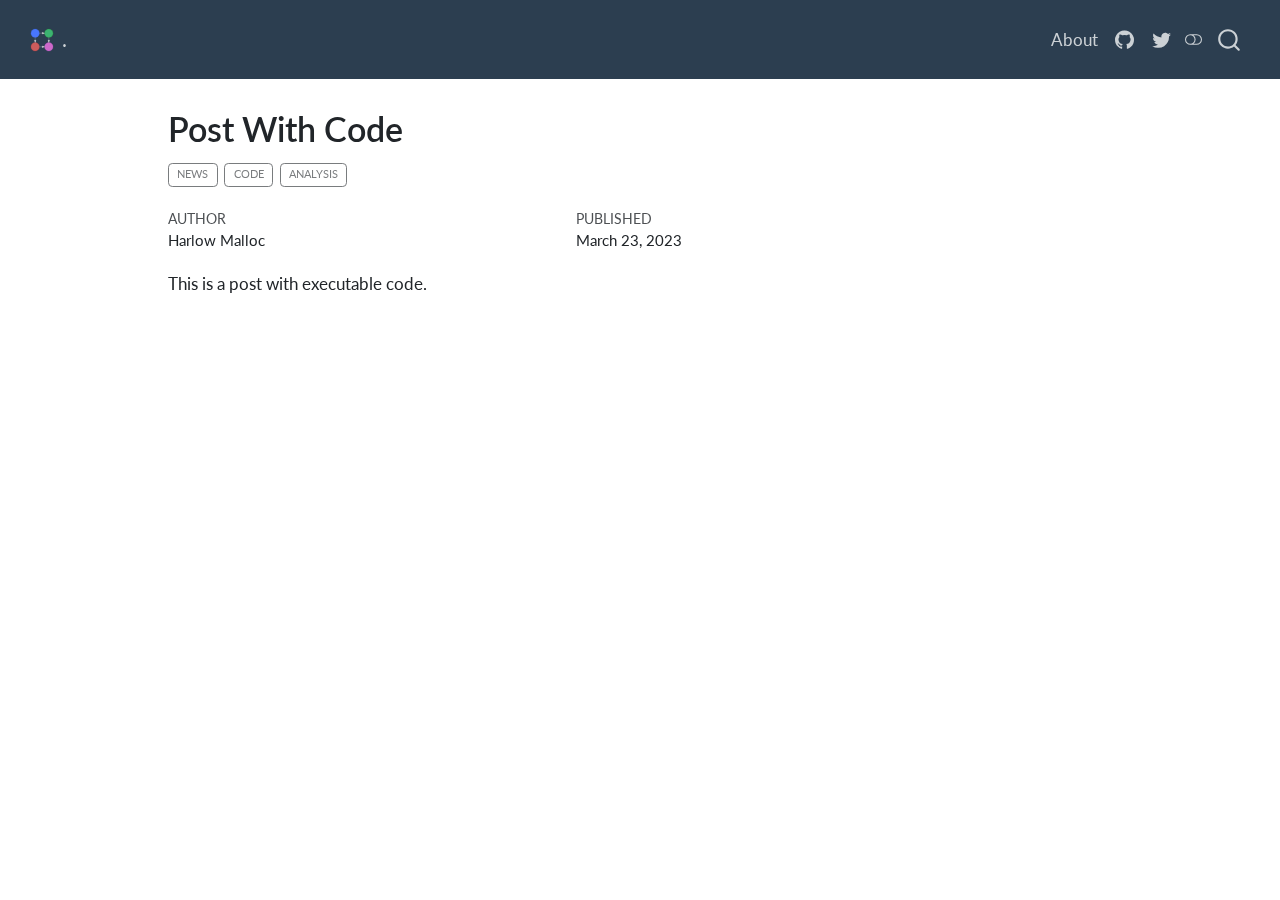
<file: posts/post-with-code/index.html>
<!DOCTYPE html>
<html xmlns="http://www.w3.org/1999/xhtml" lang="en" xml:lang="en"><head>

<meta charset="utf-8">
<meta name="generator" content="quarto-1.5.57">

<meta name="viewport" content="width=device-width, initial-scale=1.0, user-scalable=yes">

<meta name="author" content="Harlow Malloc">
<meta name="dcterms.date" content="2023-03-23">

<title>Post With Code – .</title>
<style>
code{white-space: pre-wrap;}
span.smallcaps{font-variant: small-caps;}
div.columns{display: flex; gap: min(4vw, 1.5em);}
div.column{flex: auto; overflow-x: auto;}
div.hanging-indent{margin-left: 1.5em; text-indent: -1.5em;}
ul.task-list{list-style: none;}
ul.task-list li input[type="checkbox"] {
  width: 0.8em;
  margin: 0 0.8em 0.2em -1em; /* quarto-specific, see https://github.com/quarto-dev/quarto-cli/issues/4556 */ 
  vertical-align: middle;
}
</style>


<script src="../../site_libs/quarto-nav/quarto-nav.js"></script>
<script src="../../site_libs/quarto-nav/headroom.min.js"></script>
<script src="../../site_libs/clipboard/clipboard.min.js"></script>
<script src="../../site_libs/quarto-search/autocomplete.umd.js"></script>
<script src="../../site_libs/quarto-search/fuse.min.js"></script>
<script src="../../site_libs/quarto-search/quarto-search.js"></script>
<meta name="quarto:offset" content="../../">
<link href="../../_assets/brand/favicon.ico" rel="icon">
<script src="../../site_libs/quarto-html/quarto.js"></script>
<script src="../../site_libs/quarto-html/popper.min.js"></script>
<script src="../../site_libs/quarto-html/tippy.umd.min.js"></script>
<script src="../../site_libs/quarto-html/anchor.min.js"></script>
<link href="../../site_libs/quarto-html/tippy.css" rel="stylesheet">
<link href="../../site_libs/quarto-html/quarto-syntax-highlighting.css" rel="stylesheet" class="quarto-color-scheme" id="quarto-text-highlighting-styles">
<link href="../../site_libs/quarto-html/quarto-syntax-highlighting-dark.css" rel="prefetch" class="quarto-color-scheme quarto-color-alternate" id="quarto-text-highlighting-styles">
<script src="../../site_libs/bootstrap/bootstrap.min.js"></script>
<link href="../../site_libs/bootstrap/bootstrap-icons.css" rel="stylesheet">
<link href="../../site_libs/bootstrap/bootstrap.min.css" rel="stylesheet" class="quarto-color-scheme" id="quarto-bootstrap" data-mode="light">
<link href="../../site_libs/bootstrap/bootstrap-dark.min.css" rel="prefetch" class="quarto-color-scheme quarto-color-alternate" id="quarto-bootstrap" data-mode="dark">
<script id="quarto-search-options" type="application/json">{
  "location": "navbar",
  "copy-button": false,
  "collapse-after": 3,
  "panel-placement": "end",
  "type": "overlay",
  "limit": 50,
  "keyboard-shortcut": [
    "f",
    "/",
    "s"
  ],
  "show-item-context": false,
  "language": {
    "search-no-results-text": "No results",
    "search-matching-documents-text": "matching documents",
    "search-copy-link-title": "Copy link to search",
    "search-hide-matches-text": "Hide additional matches",
    "search-more-match-text": "more match in this document",
    "search-more-matches-text": "more matches in this document",
    "search-clear-button-title": "Clear",
    "search-text-placeholder": "",
    "search-detached-cancel-button-title": "Cancel",
    "search-submit-button-title": "Submit",
    "search-label": "Search"
  }
}</script>


<link rel="stylesheet" href="../../styles.css">
</head>

<body class="nav-fixed">

<div id="quarto-search-results"></div>
  <header id="quarto-header" class="headroom fixed-top">
    <nav class="navbar navbar-expand-sm " data-bs-theme="dark">
      <div class="navbar-container container-fluid">
      <div class="navbar-brand-container mx-auto">
    <a href="../../index.html" class="navbar-brand navbar-brand-logo">
    <img src="../../_assets/brand/logo-darkbg.svg" alt="" class="navbar-logo">
    </a>
    <a class="navbar-brand" href="../../index.html">
    <span class="navbar-title">.</span>
    </a>
  </div>
            <div id="quarto-search" class="" title="Search"></div>
          <button class="navbar-toggler" type="button" data-bs-toggle="collapse" data-bs-target="#navbarCollapse" aria-controls="navbarCollapse" role="menu" aria-expanded="false" aria-label="Toggle navigation" onclick="if (window.quartoToggleHeadroom) { window.quartoToggleHeadroom(); }">
  <span class="navbar-toggler-icon"></span>
</button>
          <div class="collapse navbar-collapse" id="navbarCollapse">
            <ul class="navbar-nav navbar-nav-scroll ms-auto">
  <li class="nav-item">
    <a class="nav-link" href="../../about.html"> 
<span class="menu-text">About</span></a>
  </li>  
  <li class="nav-item compact">
    <a class="nav-link" href="https://github.com/"> <i class="bi bi-github" role="img">
</i> 
<span class="menu-text"></span></a>
  </li>  
  <li class="nav-item compact">
    <a class="nav-link" href="https://twitter.com"> <i class="bi bi-twitter" role="img">
</i> 
<span class="menu-text"></span></a>
  </li>  
</ul>
          </div> <!-- /navcollapse -->
            <div class="quarto-navbar-tools">
  <a href="" class="quarto-color-scheme-toggle quarto-navigation-tool  px-1" onclick="window.quartoToggleColorScheme(); return false;" title="Toggle dark mode"><i class="bi"></i></a>
</div>
      </div> <!-- /container-fluid -->
    </nav>
</header>
<!-- content -->
<div id="quarto-content" class="quarto-container page-columns page-rows-contents page-layout-article page-navbar">
<!-- sidebar -->
<!-- margin-sidebar -->
    <div id="quarto-margin-sidebar" class="sidebar margin-sidebar zindex-bottom">
        
    </div>
<!-- main -->
<main class="content" id="quarto-document-content">

<header id="title-block-header" class="quarto-title-block default">
<div class="quarto-title">
<h1 class="title">Post With Code</h1>
  <div class="quarto-categories">
    <div class="quarto-category">news</div>
    <div class="quarto-category">code</div>
    <div class="quarto-category">analysis</div>
  </div>
  </div>



<div class="quarto-title-meta">

    <div>
    <div class="quarto-title-meta-heading">Author</div>
    <div class="quarto-title-meta-contents">
             <p>Harlow Malloc </p>
          </div>
  </div>
    
    <div>
    <div class="quarto-title-meta-heading">Published</div>
    <div class="quarto-title-meta-contents">
      <p class="date">March 23, 2023</p>
    </div>
  </div>
  
    
  </div>
  


</header>


<p>This is a post with executable code.</p>



</main> <!-- /main -->
<script id="quarto-html-after-body" type="application/javascript">
window.document.addEventListener("DOMContentLoaded", function (event) {
  const toggleBodyColorMode = (bsSheetEl) => {
    const mode = bsSheetEl.getAttribute("data-mode");
    const bodyEl = window.document.querySelector("body");
    if (mode === "dark") {
      bodyEl.classList.add("quarto-dark");
      bodyEl.classList.remove("quarto-light");
    } else {
      bodyEl.classList.add("quarto-light");
      bodyEl.classList.remove("quarto-dark");
    }
  }
  const toggleBodyColorPrimary = () => {
    const bsSheetEl = window.document.querySelector("link#quarto-bootstrap");
    if (bsSheetEl) {
      toggleBodyColorMode(bsSheetEl);
    }
  }
  toggleBodyColorPrimary();  
  const disableStylesheet = (stylesheets) => {
    for (let i=0; i < stylesheets.length; i++) {
      const stylesheet = stylesheets[i];
      stylesheet.rel = 'prefetch';
    }
  }
  const enableStylesheet = (stylesheets) => {
    for (let i=0; i < stylesheets.length; i++) {
      const stylesheet = stylesheets[i];
      stylesheet.rel = 'stylesheet';
    }
  }
  const manageTransitions = (selector, allowTransitions) => {
    const els = window.document.querySelectorAll(selector);
    for (let i=0; i < els.length; i++) {
      const el = els[i];
      if (allowTransitions) {
        el.classList.remove('notransition');
      } else {
        el.classList.add('notransition');
      }
    }
  }
  const toggleGiscusIfUsed = (isAlternate, darkModeDefault) => {
    const baseTheme = document.querySelector('#giscus-base-theme')?.value ?? 'light';
    const alternateTheme = document.querySelector('#giscus-alt-theme')?.value ?? 'dark';
    let newTheme = '';
    if(darkModeDefault) {
      newTheme = isAlternate ? baseTheme : alternateTheme;
    } else {
      newTheme = isAlternate ? alternateTheme : baseTheme;
    }
    const changeGiscusTheme = () => {
      // From: https://github.com/giscus/giscus/issues/336
      const sendMessage = (message) => {
        const iframe = document.querySelector('iframe.giscus-frame');
        if (!iframe) return;
        iframe.contentWindow.postMessage({ giscus: message }, 'https://giscus.app');
      }
      sendMessage({
        setConfig: {
          theme: newTheme
        }
      });
    }
    const isGiscussLoaded = window.document.querySelector('iframe.giscus-frame') !== null;
    if (isGiscussLoaded) {
      changeGiscusTheme();
    }
  }
  const toggleColorMode = (alternate) => {
    // Switch the stylesheets
    const alternateStylesheets = window.document.querySelectorAll('link.quarto-color-scheme.quarto-color-alternate');
    manageTransitions('#quarto-margin-sidebar .nav-link', false);
    if (alternate) {
      enableStylesheet(alternateStylesheets);
      for (const sheetNode of alternateStylesheets) {
        if (sheetNode.id === "quarto-bootstrap") {
          toggleBodyColorMode(sheetNode);
        }
      }
    } else {
      disableStylesheet(alternateStylesheets);
      toggleBodyColorPrimary();
    }
    manageTransitions('#quarto-margin-sidebar .nav-link', true);
    // Switch the toggles
    const toggles = window.document.querySelectorAll('.quarto-color-scheme-toggle');
    for (let i=0; i < toggles.length; i++) {
      const toggle = toggles[i];
      if (toggle) {
        if (alternate) {
          toggle.classList.add("alternate");     
        } else {
          toggle.classList.remove("alternate");
        }
      }
    }
    // Hack to workaround the fact that safari doesn't
    // properly recolor the scrollbar when toggling (#1455)
    if (navigator.userAgent.indexOf('Safari') > 0 && navigator.userAgent.indexOf('Chrome') == -1) {
      manageTransitions("body", false);
      window.scrollTo(0, 1);
      setTimeout(() => {
        window.scrollTo(0, 0);
        manageTransitions("body", true);
      }, 40);  
    }
  }
  const isFileUrl = () => { 
    return window.location.protocol === 'file:';
  }
  const hasAlternateSentinel = () => {  
    let styleSentinel = getColorSchemeSentinel();
    if (styleSentinel !== null) {
      return styleSentinel === "alternate";
    } else {
      return false;
    }
  }
  const setStyleSentinel = (alternate) => {
    const value = alternate ? "alternate" : "default";
    if (!isFileUrl()) {
      window.localStorage.setItem("quarto-color-scheme", value);
    } else {
      localAlternateSentinel = value;
    }
  }
  const getColorSchemeSentinel = () => {
    if (!isFileUrl()) {
      const storageValue = window.localStorage.getItem("quarto-color-scheme");
      return storageValue != null ? storageValue : localAlternateSentinel;
    } else {
      return localAlternateSentinel;
    }
  }
  const darkModeDefault = false;
  let localAlternateSentinel = darkModeDefault ? 'alternate' : 'default';
  // Dark / light mode switch
  window.quartoToggleColorScheme = () => {
    // Read the current dark / light value 
    let toAlternate = !hasAlternateSentinel();
    toggleColorMode(toAlternate);
    setStyleSentinel(toAlternate);
    toggleGiscusIfUsed(toAlternate, darkModeDefault);
  };
  // Ensure there is a toggle, if there isn't float one in the top right
  if (window.document.querySelector('.quarto-color-scheme-toggle') === null) {
    const a = window.document.createElement('a');
    a.classList.add('top-right');
    a.classList.add('quarto-color-scheme-toggle');
    a.href = "";
    a.onclick = function() { try { window.quartoToggleColorScheme(); } catch {} return false; };
    const i = window.document.createElement("i");
    i.classList.add('bi');
    a.appendChild(i);
    window.document.body.appendChild(a);
  }
  // Switch to dark mode if need be
  if (hasAlternateSentinel()) {
    toggleColorMode(true);
  } else {
    toggleColorMode(false);
  }
  const icon = "";
  const anchorJS = new window.AnchorJS();
  anchorJS.options = {
    placement: 'right',
    icon: icon
  };
  anchorJS.add('.anchored');
  const isCodeAnnotation = (el) => {
    for (const clz of el.classList) {
      if (clz.startsWith('code-annotation-')) {                     
        return true;
      }
    }
    return false;
  }
  const onCopySuccess = function(e) {
    // button target
    const button = e.trigger;
    // don't keep focus
    button.blur();
    // flash "checked"
    button.classList.add('code-copy-button-checked');
    var currentTitle = button.getAttribute("title");
    button.setAttribute("title", "Copied!");
    let tooltip;
    if (window.bootstrap) {
      button.setAttribute("data-bs-toggle", "tooltip");
      button.setAttribute("data-bs-placement", "left");
      button.setAttribute("data-bs-title", "Copied!");
      tooltip = new bootstrap.Tooltip(button, 
        { trigger: "manual", 
          customClass: "code-copy-button-tooltip",
          offset: [0, -8]});
      tooltip.show();    
    }
    setTimeout(function() {
      if (tooltip) {
        tooltip.hide();
        button.removeAttribute("data-bs-title");
        button.removeAttribute("data-bs-toggle");
        button.removeAttribute("data-bs-placement");
      }
      button.setAttribute("title", currentTitle);
      button.classList.remove('code-copy-button-checked');
    }, 1000);
    // clear code selection
    e.clearSelection();
  }
  const getTextToCopy = function(trigger) {
      const codeEl = trigger.previousElementSibling.cloneNode(true);
      for (const childEl of codeEl.children) {
        if (isCodeAnnotation(childEl)) {
          childEl.remove();
        }
      }
      return codeEl.innerText;
  }
  const clipboard = new window.ClipboardJS('.code-copy-button:not([data-in-quarto-modal])', {
    text: getTextToCopy
  });
  clipboard.on('success', onCopySuccess);
  if (window.document.getElementById('quarto-embedded-source-code-modal')) {
    // For code content inside modals, clipBoardJS needs to be initialized with a container option
    // TODO: Check when it could be a function (https://github.com/zenorocha/clipboard.js/issues/860)
    const clipboardModal = new window.ClipboardJS('.code-copy-button[data-in-quarto-modal]', {
      text: getTextToCopy,
      container: window.document.getElementById('quarto-embedded-source-code-modal')
    });
    clipboardModal.on('success', onCopySuccess);
  }
    var localhostRegex = new RegExp(/^(?:http|https):\/\/localhost\:?[0-9]*\//);
    var mailtoRegex = new RegExp(/^mailto:/);
      var filterRegex = new RegExp('/' + window.location.host + '/');
    var isInternal = (href) => {
        return filterRegex.test(href) || localhostRegex.test(href) || mailtoRegex.test(href);
    }
    // Inspect non-navigation links and adorn them if external
 	var links = window.document.querySelectorAll('a[href]:not(.nav-link):not(.navbar-brand):not(.toc-action):not(.sidebar-link):not(.sidebar-item-toggle):not(.pagination-link):not(.no-external):not([aria-hidden]):not(.dropdown-item):not(.quarto-navigation-tool):not(.about-link)');
    for (var i=0; i<links.length; i++) {
      const link = links[i];
      if (!isInternal(link.href)) {
        // undo the damage that might have been done by quarto-nav.js in the case of
        // links that we want to consider external
        if (link.dataset.originalHref !== undefined) {
          link.href = link.dataset.originalHref;
        }
      }
    }
  function tippyHover(el, contentFn, onTriggerFn, onUntriggerFn) {
    const config = {
      allowHTML: true,
      maxWidth: 500,
      delay: 100,
      arrow: false,
      appendTo: function(el) {
          return el.parentElement;
      },
      interactive: true,
      interactiveBorder: 10,
      theme: 'quarto',
      placement: 'bottom-start',
    };
    if (contentFn) {
      config.content = contentFn;
    }
    if (onTriggerFn) {
      config.onTrigger = onTriggerFn;
    }
    if (onUntriggerFn) {
      config.onUntrigger = onUntriggerFn;
    }
    window.tippy(el, config); 
  }
  const noterefs = window.document.querySelectorAll('a[role="doc-noteref"]');
  for (var i=0; i<noterefs.length; i++) {
    const ref = noterefs[i];
    tippyHover(ref, function() {
      // use id or data attribute instead here
      let href = ref.getAttribute('data-footnote-href') || ref.getAttribute('href');
      try { href = new URL(href).hash; } catch {}
      const id = href.replace(/^#\/?/, "");
      const note = window.document.getElementById(id);
      if (note) {
        return note.innerHTML;
      } else {
        return "";
      }
    });
  }
  const xrefs = window.document.querySelectorAll('a.quarto-xref');
  const processXRef = (id, note) => {
    // Strip column container classes
    const stripColumnClz = (el) => {
      el.classList.remove("page-full", "page-columns");
      if (el.children) {
        for (const child of el.children) {
          stripColumnClz(child);
        }
      }
    }
    stripColumnClz(note)
    if (id === null || id.startsWith('sec-')) {
      // Special case sections, only their first couple elements
      const container = document.createElement("div");
      if (note.children && note.children.length > 2) {
        container.appendChild(note.children[0].cloneNode(true));
        for (let i = 1; i < note.children.length; i++) {
          const child = note.children[i];
          if (child.tagName === "P" && child.innerText === "") {
            continue;
          } else {
            container.appendChild(child.cloneNode(true));
            break;
          }
        }
        if (window.Quarto?.typesetMath) {
          window.Quarto.typesetMath(container);
        }
        return container.innerHTML
      } else {
        if (window.Quarto?.typesetMath) {
          window.Quarto.typesetMath(note);
        }
        return note.innerHTML;
      }
    } else {
      // Remove any anchor links if they are present
      const anchorLink = note.querySelector('a.anchorjs-link');
      if (anchorLink) {
        anchorLink.remove();
      }
      if (window.Quarto?.typesetMath) {
        window.Quarto.typesetMath(note);
      }
      // TODO in 1.5, we should make sure this works without a callout special case
      if (note.classList.contains("callout")) {
        return note.outerHTML;
      } else {
        return note.innerHTML;
      }
    }
  }
  for (var i=0; i<xrefs.length; i++) {
    const xref = xrefs[i];
    tippyHover(xref, undefined, function(instance) {
      instance.disable();
      let url = xref.getAttribute('href');
      let hash = undefined; 
      if (url.startsWith('#')) {
        hash = url;
      } else {
        try { hash = new URL(url).hash; } catch {}
      }
      if (hash) {
        const id = hash.replace(/^#\/?/, "");
        const note = window.document.getElementById(id);
        if (note !== null) {
          try {
            const html = processXRef(id, note.cloneNode(true));
            instance.setContent(html);
          } finally {
            instance.enable();
            instance.show();
          }
        } else {
          // See if we can fetch this
          fetch(url.split('#')[0])
          .then(res => res.text())
          .then(html => {
            const parser = new DOMParser();
            const htmlDoc = parser.parseFromString(html, "text/html");
            const note = htmlDoc.getElementById(id);
            if (note !== null) {
              const html = processXRef(id, note);
              instance.setContent(html);
            } 
          }).finally(() => {
            instance.enable();
            instance.show();
          });
        }
      } else {
        // See if we can fetch a full url (with no hash to target)
        // This is a special case and we should probably do some content thinning / targeting
        fetch(url)
        .then(res => res.text())
        .then(html => {
          const parser = new DOMParser();
          const htmlDoc = parser.parseFromString(html, "text/html");
          const note = htmlDoc.querySelector('main.content');
          if (note !== null) {
            // This should only happen for chapter cross references
            // (since there is no id in the URL)
            // remove the first header
            if (note.children.length > 0 && note.children[0].tagName === "HEADER") {
              note.children[0].remove();
            }
            const html = processXRef(null, note);
            instance.setContent(html);
          } 
        }).finally(() => {
          instance.enable();
          instance.show();
        });
      }
    }, function(instance) {
    });
  }
      let selectedAnnoteEl;
      const selectorForAnnotation = ( cell, annotation) => {
        let cellAttr = 'data-code-cell="' + cell + '"';
        let lineAttr = 'data-code-annotation="' +  annotation + '"';
        const selector = 'span[' + cellAttr + '][' + lineAttr + ']';
        return selector;
      }
      const selectCodeLines = (annoteEl) => {
        const doc = window.document;
        const targetCell = annoteEl.getAttribute("data-target-cell");
        const targetAnnotation = annoteEl.getAttribute("data-target-annotation");
        const annoteSpan = window.document.querySelector(selectorForAnnotation(targetCell, targetAnnotation));
        const lines = annoteSpan.getAttribute("data-code-lines").split(",");
        const lineIds = lines.map((line) => {
          return targetCell + "-" + line;
        })
        let top = null;
        let height = null;
        let parent = null;
        if (lineIds.length > 0) {
            //compute the position of the single el (top and bottom and make a div)
            const el = window.document.getElementById(lineIds[0]);
            top = el.offsetTop;
            height = el.offsetHeight;
            parent = el.parentElement.parentElement;
          if (lineIds.length > 1) {
            const lastEl = window.document.getElementById(lineIds[lineIds.length - 1]);
            const bottom = lastEl.offsetTop + lastEl.offsetHeight;
            height = bottom - top;
          }
          if (top !== null && height !== null && parent !== null) {
            // cook up a div (if necessary) and position it 
            let div = window.document.getElementById("code-annotation-line-highlight");
            if (div === null) {
              div = window.document.createElement("div");
              div.setAttribute("id", "code-annotation-line-highlight");
              div.style.position = 'absolute';
              parent.appendChild(div);
            }
            div.style.top = top - 2 + "px";
            div.style.height = height + 4 + "px";
            div.style.left = 0;
            let gutterDiv = window.document.getElementById("code-annotation-line-highlight-gutter");
            if (gutterDiv === null) {
              gutterDiv = window.document.createElement("div");
              gutterDiv.setAttribute("id", "code-annotation-line-highlight-gutter");
              gutterDiv.style.position = 'absolute';
              const codeCell = window.document.getElementById(targetCell);
              const gutter = codeCell.querySelector('.code-annotation-gutter');
              gutter.appendChild(gutterDiv);
            }
            gutterDiv.style.top = top - 2 + "px";
            gutterDiv.style.height = height + 4 + "px";
          }
          selectedAnnoteEl = annoteEl;
        }
      };
      const unselectCodeLines = () => {
        const elementsIds = ["code-annotation-line-highlight", "code-annotation-line-highlight-gutter"];
        elementsIds.forEach((elId) => {
          const div = window.document.getElementById(elId);
          if (div) {
            div.remove();
          }
        });
        selectedAnnoteEl = undefined;
      };
        // Handle positioning of the toggle
    window.addEventListener(
      "resize",
      throttle(() => {
        elRect = undefined;
        if (selectedAnnoteEl) {
          selectCodeLines(selectedAnnoteEl);
        }
      }, 10)
    );
    function throttle(fn, ms) {
    let throttle = false;
    let timer;
      return (...args) => {
        if(!throttle) { // first call gets through
            fn.apply(this, args);
            throttle = true;
        } else { // all the others get throttled
            if(timer) clearTimeout(timer); // cancel #2
            timer = setTimeout(() => {
              fn.apply(this, args);
              timer = throttle = false;
            }, ms);
        }
      };
    }
      // Attach click handler to the DT
      const annoteDls = window.document.querySelectorAll('dt[data-target-cell]');
      for (const annoteDlNode of annoteDls) {
        annoteDlNode.addEventListener('click', (event) => {
          const clickedEl = event.target;
          if (clickedEl !== selectedAnnoteEl) {
            unselectCodeLines();
            const activeEl = window.document.querySelector('dt[data-target-cell].code-annotation-active');
            if (activeEl) {
              activeEl.classList.remove('code-annotation-active');
            }
            selectCodeLines(clickedEl);
            clickedEl.classList.add('code-annotation-active');
          } else {
            // Unselect the line
            unselectCodeLines();
            clickedEl.classList.remove('code-annotation-active');
          }
        });
      }
  const findCites = (el) => {
    const parentEl = el.parentElement;
    if (parentEl) {
      const cites = parentEl.dataset.cites;
      if (cites) {
        return {
          el,
          cites: cites.split(' ')
        };
      } else {
        return findCites(el.parentElement)
      }
    } else {
      return undefined;
    }
  };
  var bibliorefs = window.document.querySelectorAll('a[role="doc-biblioref"]');
  for (var i=0; i<bibliorefs.length; i++) {
    const ref = bibliorefs[i];
    const citeInfo = findCites(ref);
    if (citeInfo) {
      tippyHover(citeInfo.el, function() {
        var popup = window.document.createElement('div');
        citeInfo.cites.forEach(function(cite) {
          var citeDiv = window.document.createElement('div');
          citeDiv.classList.add('hanging-indent');
          citeDiv.classList.add('csl-entry');
          var biblioDiv = window.document.getElementById('ref-' + cite);
          if (biblioDiv) {
            citeDiv.innerHTML = biblioDiv.innerHTML;
          }
          popup.appendChild(citeDiv);
        });
        return popup.innerHTML;
      });
    }
  }
});
</script>
</div> <!-- /content -->




</body></html>
</file>
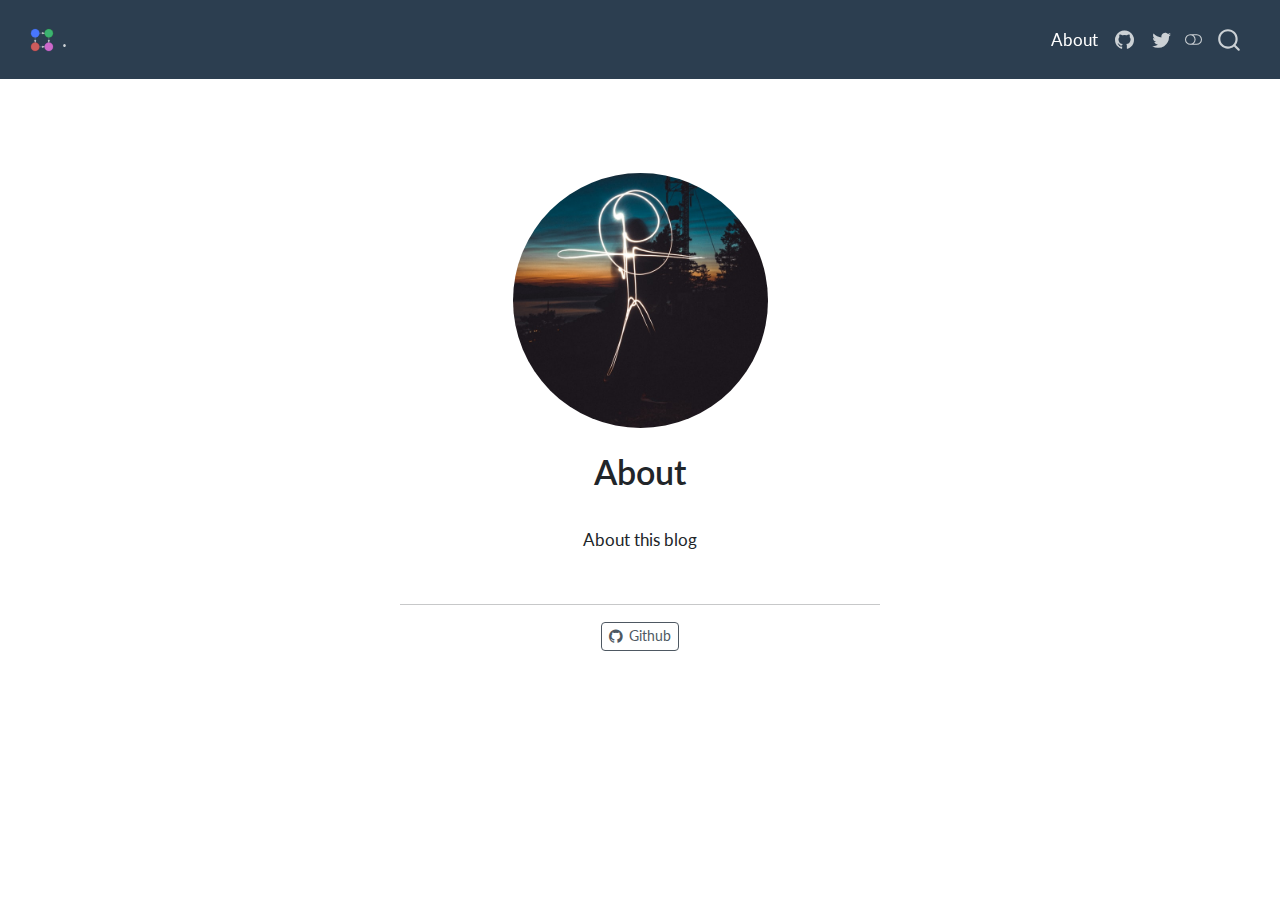
<file: about.html>
<!DOCTYPE html>
<html xmlns="http://www.w3.org/1999/xhtml" lang="en" xml:lang="en"><head>

<meta charset="utf-8">
<meta name="generator" content="quarto-1.5.57">

<meta name="viewport" content="width=device-width, initial-scale=1.0, user-scalable=yes">


<title>About – .</title>
<style>
code{white-space: pre-wrap;}
span.smallcaps{font-variant: small-caps;}
div.columns{display: flex; gap: min(4vw, 1.5em);}
div.column{flex: auto; overflow-x: auto;}
div.hanging-indent{margin-left: 1.5em; text-indent: -1.5em;}
ul.task-list{list-style: none;}
ul.task-list li input[type="checkbox"] {
  width: 0.8em;
  margin: 0 0.8em 0.2em -1em; /* quarto-specific, see https://github.com/quarto-dev/quarto-cli/issues/4556 */ 
  vertical-align: middle;
}
</style>


<script src="site_libs/quarto-nav/quarto-nav.js"></script>
<script src="site_libs/quarto-nav/headroom.min.js"></script>
<script src="site_libs/clipboard/clipboard.min.js"></script>
<script src="site_libs/quarto-search/autocomplete.umd.js"></script>
<script src="site_libs/quarto-search/fuse.min.js"></script>
<script src="site_libs/quarto-search/quarto-search.js"></script>
<meta name="quarto:offset" content="./">
<link href="./_assets/brand/favicon.ico" rel="icon">
<script src="site_libs/quarto-html/quarto.js"></script>
<script src="site_libs/quarto-html/popper.min.js"></script>
<script src="site_libs/quarto-html/tippy.umd.min.js"></script>
<link href="site_libs/quarto-html/tippy.css" rel="stylesheet">
<link href="site_libs/quarto-html/quarto-syntax-highlighting.css" rel="stylesheet" class="quarto-color-scheme" id="quarto-text-highlighting-styles">
<link href="site_libs/quarto-html/quarto-syntax-highlighting-dark.css" rel="prefetch" class="quarto-color-scheme quarto-color-alternate" id="quarto-text-highlighting-styles">
<script src="site_libs/bootstrap/bootstrap.min.js"></script>
<link href="site_libs/bootstrap/bootstrap-icons.css" rel="stylesheet">
<link href="site_libs/bootstrap/bootstrap.min.css" rel="stylesheet" class="quarto-color-scheme" id="quarto-bootstrap" data-mode="light">
<link href="site_libs/bootstrap/bootstrap-dark.min.css" rel="prefetch" class="quarto-color-scheme quarto-color-alternate" id="quarto-bootstrap" data-mode="dark">
<script id="quarto-search-options" type="application/json">{
  "location": "navbar",
  "copy-button": false,
  "collapse-after": 3,
  "panel-placement": "end",
  "type": "overlay",
  "limit": 50,
  "keyboard-shortcut": [
    "f",
    "/",
    "s"
  ],
  "show-item-context": false,
  "language": {
    "search-no-results-text": "No results",
    "search-matching-documents-text": "matching documents",
    "search-copy-link-title": "Copy link to search",
    "search-hide-matches-text": "Hide additional matches",
    "search-more-match-text": "more match in this document",
    "search-more-matches-text": "more matches in this document",
    "search-clear-button-title": "Clear",
    "search-text-placeholder": "",
    "search-detached-cancel-button-title": "Cancel",
    "search-submit-button-title": "Submit",
    "search-label": "Search"
  }
}</script>


<link rel="stylesheet" href="styles.css">
</head>

<body class="nav-fixed fullcontent">

<div id="quarto-search-results"></div>
  <header id="quarto-header" class="headroom fixed-top">
    <nav class="navbar navbar-expand-sm " data-bs-theme="dark">
      <div class="navbar-container container-fluid">
      <div class="navbar-brand-container mx-auto">
    <a href="./index.html" class="navbar-brand navbar-brand-logo">
    <img src="./_assets/brand/logo-darkbg.svg" alt="" class="navbar-logo">
    </a>
    <a class="navbar-brand" href="./index.html">
    <span class="navbar-title">.</span>
    </a>
  </div>
            <div id="quarto-search" class="" title="Search"></div>
          <button class="navbar-toggler" type="button" data-bs-toggle="collapse" data-bs-target="#navbarCollapse" aria-controls="navbarCollapse" role="menu" aria-expanded="false" aria-label="Toggle navigation" onclick="if (window.quartoToggleHeadroom) { window.quartoToggleHeadroom(); }">
  <span class="navbar-toggler-icon"></span>
</button>
          <div class="collapse navbar-collapse" id="navbarCollapse">
            <ul class="navbar-nav navbar-nav-scroll ms-auto">
  <li class="nav-item">
    <a class="nav-link active" href="./about.html" aria-current="page"> 
<span class="menu-text">About</span></a>
  </li>  
  <li class="nav-item compact">
    <a class="nav-link" href="https://github.com/"> <i class="bi bi-github" role="img">
</i> 
<span class="menu-text"></span></a>
  </li>  
  <li class="nav-item compact">
    <a class="nav-link" href="https://twitter.com"> <i class="bi bi-twitter" role="img">
</i> 
<span class="menu-text"></span></a>
  </li>  
</ul>
          </div> <!-- /navcollapse -->
            <div class="quarto-navbar-tools">
  <a href="" class="quarto-color-scheme-toggle quarto-navigation-tool  px-1" onclick="window.quartoToggleColorScheme(); return false;" title="Toggle dark mode"><i class="bi"></i></a>
</div>
      </div> <!-- /container-fluid -->
    </nav>
</header>
<!-- content -->
<div id="quarto-content" class="quarto-container page-columns page-rows-contents page-layout-article page-navbar">
<!-- sidebar -->
<!-- margin-sidebar -->
    
<!-- main -->
<div class="quarto-about-jolla">
  <img src="profile.jpg" class="about-image
  round " style="height: 15em; width: 15em;">
 <header id="title-block-header" class="quarto-title-block default">
<div class="quarto-title">
<h1 class="title">About</h1>
</div>
<div class="quarto-title-meta">
  </div>
</header><main class="content" id="quarto-document-content">
<p>About this blog</p>


</main> 
  <hr class="about-sep">
   <div class="about-links">
  <a href="https://github.com/AlgebraicJulia" class="about-link" rel="" target="">
    <i class="bi bi-github"></i>
     <span class="about-link-text">Github</span>
  </a>
</div>
</div>
 <!-- /main -->
<script id="quarto-html-after-body" type="application/javascript">
window.document.addEventListener("DOMContentLoaded", function (event) {
  const toggleBodyColorMode = (bsSheetEl) => {
    const mode = bsSheetEl.getAttribute("data-mode");
    const bodyEl = window.document.querySelector("body");
    if (mode === "dark") {
      bodyEl.classList.add("quarto-dark");
      bodyEl.classList.remove("quarto-light");
    } else {
      bodyEl.classList.add("quarto-light");
      bodyEl.classList.remove("quarto-dark");
    }
  }
  const toggleBodyColorPrimary = () => {
    const bsSheetEl = window.document.querySelector("link#quarto-bootstrap");
    if (bsSheetEl) {
      toggleBodyColorMode(bsSheetEl);
    }
  }
  toggleBodyColorPrimary();  
  const disableStylesheet = (stylesheets) => {
    for (let i=0; i < stylesheets.length; i++) {
      const stylesheet = stylesheets[i];
      stylesheet.rel = 'prefetch';
    }
  }
  const enableStylesheet = (stylesheets) => {
    for (let i=0; i < stylesheets.length; i++) {
      const stylesheet = stylesheets[i];
      stylesheet.rel = 'stylesheet';
    }
  }
  const manageTransitions = (selector, allowTransitions) => {
    const els = window.document.querySelectorAll(selector);
    for (let i=0; i < els.length; i++) {
      const el = els[i];
      if (allowTransitions) {
        el.classList.remove('notransition');
      } else {
        el.classList.add('notransition');
      }
    }
  }
  const toggleGiscusIfUsed = (isAlternate, darkModeDefault) => {
    const baseTheme = document.querySelector('#giscus-base-theme')?.value ?? 'light';
    const alternateTheme = document.querySelector('#giscus-alt-theme')?.value ?? 'dark';
    let newTheme = '';
    if(darkModeDefault) {
      newTheme = isAlternate ? baseTheme : alternateTheme;
    } else {
      newTheme = isAlternate ? alternateTheme : baseTheme;
    }
    const changeGiscusTheme = () => {
      // From: https://github.com/giscus/giscus/issues/336
      const sendMessage = (message) => {
        const iframe = document.querySelector('iframe.giscus-frame');
        if (!iframe) return;
        iframe.contentWindow.postMessage({ giscus: message }, 'https://giscus.app');
      }
      sendMessage({
        setConfig: {
          theme: newTheme
        }
      });
    }
    const isGiscussLoaded = window.document.querySelector('iframe.giscus-frame') !== null;
    if (isGiscussLoaded) {
      changeGiscusTheme();
    }
  }
  const toggleColorMode = (alternate) => {
    // Switch the stylesheets
    const alternateStylesheets = window.document.querySelectorAll('link.quarto-color-scheme.quarto-color-alternate');
    manageTransitions('#quarto-margin-sidebar .nav-link', false);
    if (alternate) {
      enableStylesheet(alternateStylesheets);
      for (const sheetNode of alternateStylesheets) {
        if (sheetNode.id === "quarto-bootstrap") {
          toggleBodyColorMode(sheetNode);
        }
      }
    } else {
      disableStylesheet(alternateStylesheets);
      toggleBodyColorPrimary();
    }
    manageTransitions('#quarto-margin-sidebar .nav-link', true);
    // Switch the toggles
    const toggles = window.document.querySelectorAll('.quarto-color-scheme-toggle');
    for (let i=0; i < toggles.length; i++) {
      const toggle = toggles[i];
      if (toggle) {
        if (alternate) {
          toggle.classList.add("alternate");     
        } else {
          toggle.classList.remove("alternate");
        }
      }
    }
    // Hack to workaround the fact that safari doesn't
    // properly recolor the scrollbar when toggling (#1455)
    if (navigator.userAgent.indexOf('Safari') > 0 && navigator.userAgent.indexOf('Chrome') == -1) {
      manageTransitions("body", false);
      window.scrollTo(0, 1);
      setTimeout(() => {
        window.scrollTo(0, 0);
        manageTransitions("body", true);
      }, 40);  
    }
  }
  const isFileUrl = () => { 
    return window.location.protocol === 'file:';
  }
  const hasAlternateSentinel = () => {  
    let styleSentinel = getColorSchemeSentinel();
    if (styleSentinel !== null) {
      return styleSentinel === "alternate";
    } else {
      return false;
    }
  }
  const setStyleSentinel = (alternate) => {
    const value = alternate ? "alternate" : "default";
    if (!isFileUrl()) {
      window.localStorage.setItem("quarto-color-scheme", value);
    } else {
      localAlternateSentinel = value;
    }
  }
  const getColorSchemeSentinel = () => {
    if (!isFileUrl()) {
      const storageValue = window.localStorage.getItem("quarto-color-scheme");
      return storageValue != null ? storageValue : localAlternateSentinel;
    } else {
      return localAlternateSentinel;
    }
  }
  const darkModeDefault = false;
  let localAlternateSentinel = darkModeDefault ? 'alternate' : 'default';
  // Dark / light mode switch
  window.quartoToggleColorScheme = () => {
    // Read the current dark / light value 
    let toAlternate = !hasAlternateSentinel();
    toggleColorMode(toAlternate);
    setStyleSentinel(toAlternate);
    toggleGiscusIfUsed(toAlternate, darkModeDefault);
  };
  // Ensure there is a toggle, if there isn't float one in the top right
  if (window.document.querySelector('.quarto-color-scheme-toggle') === null) {
    const a = window.document.createElement('a');
    a.classList.add('top-right');
    a.classList.add('quarto-color-scheme-toggle');
    a.href = "";
    a.onclick = function() { try { window.quartoToggleColorScheme(); } catch {} return false; };
    const i = window.document.createElement("i");
    i.classList.add('bi');
    a.appendChild(i);
    window.document.body.appendChild(a);
  }
  // Switch to dark mode if need be
  if (hasAlternateSentinel()) {
    toggleColorMode(true);
  } else {
    toggleColorMode(false);
  }
  const isCodeAnnotation = (el) => {
    for (const clz of el.classList) {
      if (clz.startsWith('code-annotation-')) {                     
        return true;
      }
    }
    return false;
  }
  const onCopySuccess = function(e) {
    // button target
    const button = e.trigger;
    // don't keep focus
    button.blur();
    // flash "checked"
    button.classList.add('code-copy-button-checked');
    var currentTitle = button.getAttribute("title");
    button.setAttribute("title", "Copied!");
    let tooltip;
    if (window.bootstrap) {
      button.setAttribute("data-bs-toggle", "tooltip");
      button.setAttribute("data-bs-placement", "left");
      button.setAttribute("data-bs-title", "Copied!");
      tooltip = new bootstrap.Tooltip(button, 
        { trigger: "manual", 
          customClass: "code-copy-button-tooltip",
          offset: [0, -8]});
      tooltip.show();    
    }
    setTimeout(function() {
      if (tooltip) {
        tooltip.hide();
        button.removeAttribute("data-bs-title");
        button.removeAttribute("data-bs-toggle");
        button.removeAttribute("data-bs-placement");
      }
      button.setAttribute("title", currentTitle);
      button.classList.remove('code-copy-button-checked');
    }, 1000);
    // clear code selection
    e.clearSelection();
  }
  const getTextToCopy = function(trigger) {
      const codeEl = trigger.previousElementSibling.cloneNode(true);
      for (const childEl of codeEl.children) {
        if (isCodeAnnotation(childEl)) {
          childEl.remove();
        }
      }
      return codeEl.innerText;
  }
  const clipboard = new window.ClipboardJS('.code-copy-button:not([data-in-quarto-modal])', {
    text: getTextToCopy
  });
  clipboard.on('success', onCopySuccess);
  if (window.document.getElementById('quarto-embedded-source-code-modal')) {
    // For code content inside modals, clipBoardJS needs to be initialized with a container option
    // TODO: Check when it could be a function (https://github.com/zenorocha/clipboard.js/issues/860)
    const clipboardModal = new window.ClipboardJS('.code-copy-button[data-in-quarto-modal]', {
      text: getTextToCopy,
      container: window.document.getElementById('quarto-embedded-source-code-modal')
    });
    clipboardModal.on('success', onCopySuccess);
  }
    var localhostRegex = new RegExp(/^(?:http|https):\/\/localhost\:?[0-9]*\//);
    var mailtoRegex = new RegExp(/^mailto:/);
      var filterRegex = new RegExp('/' + window.location.host + '/');
    var isInternal = (href) => {
        return filterRegex.test(href) || localhostRegex.test(href) || mailtoRegex.test(href);
    }
    // Inspect non-navigation links and adorn them if external
 	var links = window.document.querySelectorAll('a[href]:not(.nav-link):not(.navbar-brand):not(.toc-action):not(.sidebar-link):not(.sidebar-item-toggle):not(.pagination-link):not(.no-external):not([aria-hidden]):not(.dropdown-item):not(.quarto-navigation-tool):not(.about-link)');
    for (var i=0; i<links.length; i++) {
      const link = links[i];
      if (!isInternal(link.href)) {
        // undo the damage that might have been done by quarto-nav.js in the case of
        // links that we want to consider external
        if (link.dataset.originalHref !== undefined) {
          link.href = link.dataset.originalHref;
        }
      }
    }
  function tippyHover(el, contentFn, onTriggerFn, onUntriggerFn) {
    const config = {
      allowHTML: true,
      maxWidth: 500,
      delay: 100,
      arrow: false,
      appendTo: function(el) {
          return el.parentElement;
      },
      interactive: true,
      interactiveBorder: 10,
      theme: 'quarto',
      placement: 'bottom-start',
    };
    if (contentFn) {
      config.content = contentFn;
    }
    if (onTriggerFn) {
      config.onTrigger = onTriggerFn;
    }
    if (onUntriggerFn) {
      config.onUntrigger = onUntriggerFn;
    }
    window.tippy(el, config); 
  }
  const noterefs = window.document.querySelectorAll('a[role="doc-noteref"]');
  for (var i=0; i<noterefs.length; i++) {
    const ref = noterefs[i];
    tippyHover(ref, function() {
      // use id or data attribute instead here
      let href = ref.getAttribute('data-footnote-href') || ref.getAttribute('href');
      try { href = new URL(href).hash; } catch {}
      const id = href.replace(/^#\/?/, "");
      const note = window.document.getElementById(id);
      if (note) {
        return note.innerHTML;
      } else {
        return "";
      }
    });
  }
  const xrefs = window.document.querySelectorAll('a.quarto-xref');
  const processXRef = (id, note) => {
    // Strip column container classes
    const stripColumnClz = (el) => {
      el.classList.remove("page-full", "page-columns");
      if (el.children) {
        for (const child of el.children) {
          stripColumnClz(child);
        }
      }
    }
    stripColumnClz(note)
    if (id === null || id.startsWith('sec-')) {
      // Special case sections, only their first couple elements
      const container = document.createElement("div");
      if (note.children && note.children.length > 2) {
        container.appendChild(note.children[0].cloneNode(true));
        for (let i = 1; i < note.children.length; i++) {
          const child = note.children[i];
          if (child.tagName === "P" && child.innerText === "") {
            continue;
          } else {
            container.appendChild(child.cloneNode(true));
            break;
          }
        }
        if (window.Quarto?.typesetMath) {
          window.Quarto.typesetMath(container);
        }
        return container.innerHTML
      } else {
        if (window.Quarto?.typesetMath) {
          window.Quarto.typesetMath(note);
        }
        return note.innerHTML;
      }
    } else {
      // Remove any anchor links if they are present
      const anchorLink = note.querySelector('a.anchorjs-link');
      if (anchorLink) {
        anchorLink.remove();
      }
      if (window.Quarto?.typesetMath) {
        window.Quarto.typesetMath(note);
      }
      // TODO in 1.5, we should make sure this works without a callout special case
      if (note.classList.contains("callout")) {
        return note.outerHTML;
      } else {
        return note.innerHTML;
      }
    }
  }
  for (var i=0; i<xrefs.length; i++) {
    const xref = xrefs[i];
    tippyHover(xref, undefined, function(instance) {
      instance.disable();
      let url = xref.getAttribute('href');
      let hash = undefined; 
      if (url.startsWith('#')) {
        hash = url;
      } else {
        try { hash = new URL(url).hash; } catch {}
      }
      if (hash) {
        const id = hash.replace(/^#\/?/, "");
        const note = window.document.getElementById(id);
        if (note !== null) {
          try {
            const html = processXRef(id, note.cloneNode(true));
            instance.setContent(html);
          } finally {
            instance.enable();
            instance.show();
          }
        } else {
          // See if we can fetch this
          fetch(url.split('#')[0])
          .then(res => res.text())
          .then(html => {
            const parser = new DOMParser();
            const htmlDoc = parser.parseFromString(html, "text/html");
            const note = htmlDoc.getElementById(id);
            if (note !== null) {
              const html = processXRef(id, note);
              instance.setContent(html);
            } 
          }).finally(() => {
            instance.enable();
            instance.show();
          });
        }
      } else {
        // See if we can fetch a full url (with no hash to target)
        // This is a special case and we should probably do some content thinning / targeting
        fetch(url)
        .then(res => res.text())
        .then(html => {
          const parser = new DOMParser();
          const htmlDoc = parser.parseFromString(html, "text/html");
          const note = htmlDoc.querySelector('main.content');
          if (note !== null) {
            // This should only happen for chapter cross references
            // (since there is no id in the URL)
            // remove the first header
            if (note.children.length > 0 && note.children[0].tagName === "HEADER") {
              note.children[0].remove();
            }
            const html = processXRef(null, note);
            instance.setContent(html);
          } 
        }).finally(() => {
          instance.enable();
          instance.show();
        });
      }
    }, function(instance) {
    });
  }
      let selectedAnnoteEl;
      const selectorForAnnotation = ( cell, annotation) => {
        let cellAttr = 'data-code-cell="' + cell + '"';
        let lineAttr = 'data-code-annotation="' +  annotation + '"';
        const selector = 'span[' + cellAttr + '][' + lineAttr + ']';
        return selector;
      }
      const selectCodeLines = (annoteEl) => {
        const doc = window.document;
        const targetCell = annoteEl.getAttribute("data-target-cell");
        const targetAnnotation = annoteEl.getAttribute("data-target-annotation");
        const annoteSpan = window.document.querySelector(selectorForAnnotation(targetCell, targetAnnotation));
        const lines = annoteSpan.getAttribute("data-code-lines").split(",");
        const lineIds = lines.map((line) => {
          return targetCell + "-" + line;
        })
        let top = null;
        let height = null;
        let parent = null;
        if (lineIds.length > 0) {
            //compute the position of the single el (top and bottom and make a div)
            const el = window.document.getElementById(lineIds[0]);
            top = el.offsetTop;
            height = el.offsetHeight;
            parent = el.parentElement.parentElement;
          if (lineIds.length > 1) {
            const lastEl = window.document.getElementById(lineIds[lineIds.length - 1]);
            const bottom = lastEl.offsetTop + lastEl.offsetHeight;
            height = bottom - top;
          }
          if (top !== null && height !== null && parent !== null) {
            // cook up a div (if necessary) and position it 
            let div = window.document.getElementById("code-annotation-line-highlight");
            if (div === null) {
              div = window.document.createElement("div");
              div.setAttribute("id", "code-annotation-line-highlight");
              div.style.position = 'absolute';
              parent.appendChild(div);
            }
            div.style.top = top - 2 + "px";
            div.style.height = height + 4 + "px";
            div.style.left = 0;
            let gutterDiv = window.document.getElementById("code-annotation-line-highlight-gutter");
            if (gutterDiv === null) {
              gutterDiv = window.document.createElement("div");
              gutterDiv.setAttribute("id", "code-annotation-line-highlight-gutter");
              gutterDiv.style.position = 'absolute';
              const codeCell = window.document.getElementById(targetCell);
              const gutter = codeCell.querySelector('.code-annotation-gutter');
              gutter.appendChild(gutterDiv);
            }
            gutterDiv.style.top = top - 2 + "px";
            gutterDiv.style.height = height + 4 + "px";
          }
          selectedAnnoteEl = annoteEl;
        }
      };
      const unselectCodeLines = () => {
        const elementsIds = ["code-annotation-line-highlight", "code-annotation-line-highlight-gutter"];
        elementsIds.forEach((elId) => {
          const div = window.document.getElementById(elId);
          if (div) {
            div.remove();
          }
        });
        selectedAnnoteEl = undefined;
      };
        // Handle positioning of the toggle
    window.addEventListener(
      "resize",
      throttle(() => {
        elRect = undefined;
        if (selectedAnnoteEl) {
          selectCodeLines(selectedAnnoteEl);
        }
      }, 10)
    );
    function throttle(fn, ms) {
    let throttle = false;
    let timer;
      return (...args) => {
        if(!throttle) { // first call gets through
            fn.apply(this, args);
            throttle = true;
        } else { // all the others get throttled
            if(timer) clearTimeout(timer); // cancel #2
            timer = setTimeout(() => {
              fn.apply(this, args);
              timer = throttle = false;
            }, ms);
        }
      };
    }
      // Attach click handler to the DT
      const annoteDls = window.document.querySelectorAll('dt[data-target-cell]');
      for (const annoteDlNode of annoteDls) {
        annoteDlNode.addEventListener('click', (event) => {
          const clickedEl = event.target;
          if (clickedEl !== selectedAnnoteEl) {
            unselectCodeLines();
            const activeEl = window.document.querySelector('dt[data-target-cell].code-annotation-active');
            if (activeEl) {
              activeEl.classList.remove('code-annotation-active');
            }
            selectCodeLines(clickedEl);
            clickedEl.classList.add('code-annotation-active');
          } else {
            // Unselect the line
            unselectCodeLines();
            clickedEl.classList.remove('code-annotation-active');
          }
        });
      }
  const findCites = (el) => {
    const parentEl = el.parentElement;
    if (parentEl) {
      const cites = parentEl.dataset.cites;
      if (cites) {
        return {
          el,
          cites: cites.split(' ')
        };
      } else {
        return findCites(el.parentElement)
      }
    } else {
      return undefined;
    }
  };
  var bibliorefs = window.document.querySelectorAll('a[role="doc-biblioref"]');
  for (var i=0; i<bibliorefs.length; i++) {
    const ref = bibliorefs[i];
    const citeInfo = findCites(ref);
    if (citeInfo) {
      tippyHover(citeInfo.el, function() {
        var popup = window.document.createElement('div');
        citeInfo.cites.forEach(function(cite) {
          var citeDiv = window.document.createElement('div');
          citeDiv.classList.add('hanging-indent');
          citeDiv.classList.add('csl-entry');
          var biblioDiv = window.document.getElementById('ref-' + cite);
          if (biblioDiv) {
            citeDiv.innerHTML = biblioDiv.innerHTML;
          }
          popup.appendChild(citeDiv);
        });
        return popup.innerHTML;
      });
    }
  }
});
</script>
</div> <!-- /content -->




</body></html>
</file>
<file: site_libs/quarto-html/tippy.css>
.tippy-box[data-animation=fade][data-state=hidden]{opacity:0}[data-tippy-root]{max-width:calc(100vw - 10px)}.tippy-box{position:relative;background-color:#333;color:#fff;border-radius:4px;font-size:14px;line-height:1.4;white-space:normal;outline:0;transition-property:transform,visibility,opacity}.tippy-box[data-placement^=top]>.tippy-arrow{bottom:0}.tippy-box[data-placement^=top]>.tippy-arrow:before{bottom:-7px;left:0;border-width:8px 8px 0;border-top-color:initial;transform-origin:center top}.tippy-box[data-placement^=bottom]>.tippy-arrow{top:0}.tippy-box[data-placement^=bottom]>.tippy-arrow:before{top:-7px;left:0;border-width:0 8px 8px;border-bottom-color:initial;transform-origin:center bottom}.tippy-box[data-placement^=left]>.tippy-arrow{right:0}.tippy-box[data-placement^=left]>.tippy-arrow:before{border-width:8px 0 8px 8px;border-left-color:initial;right:-7px;transform-origin:center left}.tippy-box[data-placement^=right]>.tippy-arrow{left:0}.tippy-box[data-placement^=right]>.tippy-arrow:before{left:-7px;border-width:8px 8px 8px 0;border-right-color:initial;transform-origin:center right}.tippy-box[data-inertia][data-state=visible]{transition-timing-function:cubic-bezier(.54,1.5,.38,1.11)}.tippy-arrow{width:16px;height:16px;color:#333}.tippy-arrow:before{content:"";position:absolute;border-color:transparent;border-style:solid}.tippy-content{position:relative;padding:5px 9px;z-index:1}
</file>
<file: site_libs/quarto-html/quarto-syntax-highlighting.css>
/* quarto syntax highlight colors */
:root {
  --quarto-hl-ot-color: #003B4F;
  --quarto-hl-at-color: #657422;
  --quarto-hl-ss-color: #20794D;
  --quarto-hl-an-color: #5E5E5E;
  --quarto-hl-fu-color: #4758AB;
  --quarto-hl-st-color: #20794D;
  --quarto-hl-cf-color: #003B4F;
  --quarto-hl-op-color: #5E5E5E;
  --quarto-hl-er-color: #AD0000;
  --quarto-hl-bn-color: #AD0000;
  --quarto-hl-al-color: #AD0000;
  --quarto-hl-va-color: #111111;
  --quarto-hl-bu-color: inherit;
  --quarto-hl-ex-color: inherit;
  --quarto-hl-pp-color: #AD0000;
  --quarto-hl-in-color: #5E5E5E;
  --quarto-hl-vs-color: #20794D;
  --quarto-hl-wa-color: #5E5E5E;
  --quarto-hl-do-color: #5E5E5E;
  --quarto-hl-im-color: #00769E;
  --quarto-hl-ch-color: #20794D;
  --quarto-hl-dt-color: #AD0000;
  --quarto-hl-fl-color: #AD0000;
  --quarto-hl-co-color: #5E5E5E;
  --quarto-hl-cv-color: #5E5E5E;
  --quarto-hl-cn-color: #8f5902;
  --quarto-hl-sc-color: #5E5E5E;
  --quarto-hl-dv-color: #AD0000;
  --quarto-hl-kw-color: #003B4F;
}

/* other quarto variables */
:root {
  --quarto-font-monospace: SFMono-Regular, Menlo, Monaco, Consolas, "Liberation Mono", "Courier New", monospace;
}

pre > code.sourceCode > span {
  color: #003B4F;
}

code span {
  color: #003B4F;
}

code.sourceCode > span {
  color: #003B4F;
}

div.sourceCode,
div.sourceCode pre.sourceCode {
  color: #003B4F;
}

code span.ot {
  color: #003B4F;
  font-style: inherit;
}

code span.at {
  color: #657422;
  font-style: inherit;
}

code span.ss {
  color: #20794D;
  font-style: inherit;
}

code span.an {
  color: #5E5E5E;
  font-style: inherit;
}

code span.fu {
  color: #4758AB;
  font-style: inherit;
}

code span.st {
  color: #20794D;
  font-style: inherit;
}

code span.cf {
  color: #003B4F;
  font-weight: bold;
  font-style: inherit;
}

code span.op {
  color: #5E5E5E;
  font-style: inherit;
}

code span.er {
  color: #AD0000;
  font-style: inherit;
}

code span.bn {
  color: #AD0000;
  font-style: inherit;
}

code span.al {
  color: #AD0000;
  font-style: inherit;
}

code span.va {
  color: #111111;
  font-style: inherit;
}

code span.bu {
  font-style: inherit;
}

code span.ex {
  font-style: inherit;
}

code span.pp {
  color: #AD0000;
  font-style: inherit;
}

code span.in {
  color: #5E5E5E;
  font-style: inherit;
}

code span.vs {
  color: #20794D;
  font-style: inherit;
}

code span.wa {
  color: #5E5E5E;
  font-style: italic;
}

code span.do {
  color: #5E5E5E;
  font-style: italic;
}

code span.im {
  color: #00769E;
  font-style: inherit;
}

code span.ch {
  color: #20794D;
  font-style: inherit;
}

code span.dt {
  color: #AD0000;
  font-style: inherit;
}

code span.fl {
  color: #AD0000;
  font-style: inherit;
}

code span.co {
  color: #5E5E5E;
  font-style: inherit;
}

code span.cv {
  color: #5E5E5E;
  font-style: italic;
}

code span.cn {
  color: #8f5902;
  font-style: inherit;
}

code span.sc {
  color: #5E5E5E;
  font-style: inherit;
}

code span.dv {
  color: #AD0000;
  font-style: inherit;
}

code span.kw {
  color: #003B4F;
  font-weight: bold;
  font-style: inherit;
}

.prevent-inlining {
  content: "</";
}

/*# sourceMappingURL=debc5d5d77c3f9108843748ff7464032.css.map */
</file>
<file: site_libs/quarto-html/quarto-syntax-highlighting-dark.css>
/* quarto syntax highlight colors */
:root {
  --quarto-hl-al-color: #f07178;
  --quarto-hl-an-color: #d4d0ab;
  --quarto-hl-at-color: #00e0e0;
  --quarto-hl-bn-color: #d4d0ab;
  --quarto-hl-bu-color: #abe338;
  --quarto-hl-ch-color: #abe338;
  --quarto-hl-co-color: #f8f8f2;
  --quarto-hl-cv-color: #ffd700;
  --quarto-hl-cn-color: #ffd700;
  --quarto-hl-cf-color: #ffa07a;
  --quarto-hl-dt-color: #ffa07a;
  --quarto-hl-dv-color: #d4d0ab;
  --quarto-hl-do-color: #f8f8f2;
  --quarto-hl-er-color: #f07178;
  --quarto-hl-ex-color: #00e0e0;
  --quarto-hl-fl-color: #d4d0ab;
  --quarto-hl-fu-color: #ffa07a;
  --quarto-hl-im-color: #abe338;
  --quarto-hl-in-color: #d4d0ab;
  --quarto-hl-kw-color: #ffa07a;
  --quarto-hl-op-color: #ffa07a;
  --quarto-hl-ot-color: #00e0e0;
  --quarto-hl-pp-color: #dcc6e0;
  --quarto-hl-re-color: #00e0e0;
  --quarto-hl-sc-color: #abe338;
  --quarto-hl-ss-color: #abe338;
  --quarto-hl-st-color: #abe338;
  --quarto-hl-va-color: #00e0e0;
  --quarto-hl-vs-color: #abe338;
  --quarto-hl-wa-color: #dcc6e0;
}

/* other quarto variables */
:root {
  --quarto-font-monospace: SFMono-Regular, Menlo, Monaco, Consolas, "Liberation Mono", "Courier New", monospace;
}

code span.al {
  background-color: #2a0f15;
  font-weight: bold;
  color: #f07178;
}

code span.an {
  color: #d4d0ab;
}

code span.at {
  color: #00e0e0;
}

code span.bn {
  color: #d4d0ab;
}

code span.bu {
  color: #abe338;
}

code span.ch {
  color: #abe338;
}

code span.co {
  font-style: italic;
  color: #f8f8f2;
}

code span.cv {
  color: #ffd700;
}

code span.cn {
  color: #ffd700;
}

code span.cf {
  font-weight: bold;
  color: #ffa07a;
}

code span.dt {
  color: #ffa07a;
}

code span.dv {
  color: #d4d0ab;
}

code span.do {
  color: #f8f8f2;
}

code span.er {
  color: #f07178;
  text-decoration: underline;
}

code span.ex {
  font-weight: bold;
  color: #00e0e0;
}

code span.fl {
  color: #d4d0ab;
}

code span.fu {
  color: #ffa07a;
}

code span.im {
  color: #abe338;
}

code span.in {
  color: #d4d0ab;
}

code span.kw {
  font-weight: bold;
  color: #ffa07a;
}

pre > code.sourceCode > span {
  color: #f8f8f2;
}

code span {
  color: #f8f8f2;
}

code.sourceCode > span {
  color: #f8f8f2;
}

div.sourceCode,
div.sourceCode pre.sourceCode {
  color: #f8f8f2;
}

code span.op {
  color: #ffa07a;
}

code span.ot {
  color: #00e0e0;
}

code span.pp {
  color: #dcc6e0;
}

code span.re {
  background-color: #f8f8f2;
  color: #00e0e0;
}

code span.sc {
  color: #abe338;
}

code span.ss {
  color: #abe338;
}

code span.st {
  color: #abe338;
}

code span.va {
  color: #00e0e0;
}

code span.vs {
  color: #abe338;
}

code span.wa {
  color: #dcc6e0;
}

.prevent-inlining {
  content: "</";
}

/*# sourceMappingURL=935a306eefa94366c21e1a970dddb765.css.map */
</file>
<file: styles.css>
@font-face {
  font-family: JuliaMono-Regular;
  src: url("https://cdn.jsdelivr.net/gh/cormullion/juliamono/webfonts/JuliaMono-Regular.woff2");
}

div.c-set table {
  line-height: 1em;
  margin-left: auto;
  margin-right: auto;
  border-collapse: collapse;
  text-align: center;
  margin-bottom: 1.5em;
}
div.c-set thead tr:first-of-type > th {
  text-align: center;
  background: #eae9f4;
}
div.c-set tr,
div.c-set th,
div.c-set td {
  padding: 10px;
  border: 1px solid lightgray;
}

div.c-set .fndef tr:first-of-type {
  background: #f8f8f8;
}

.tikzcd {
  display: flex;
  flex-direction: column;
  align-items: center;
  margin-bottom: 1em;
  margin-top: 1em;
}

.proof {}
div.proof:after {
  content: "\25A2";
  float: right;
  margin-top: -3.4rem;
}

.rmenv,
.itenv {
  padding-left: 0.75em;
  margin-bottom: 1.5em;
  border-left: 1px solid #007481;
}

.itenv {
  font-style: italic;
}
.itenv em {
  font-style: normal !important;
}

.itenv:before,
.rmenv:before {
  content: attr(title)".";
  font-style: normal;
  font-weight: 600;
  padding-right: 0.5em;
  display: inline;
}

.itenv > p:first-of-type,
.rmenv > p:first-of-type {
  margin-top: 0 !important;
  display: inline;
}

.itenv > :last-child,
.rmenv > :last-child {
  margin-bottom: 0 !important;
}
</file>
